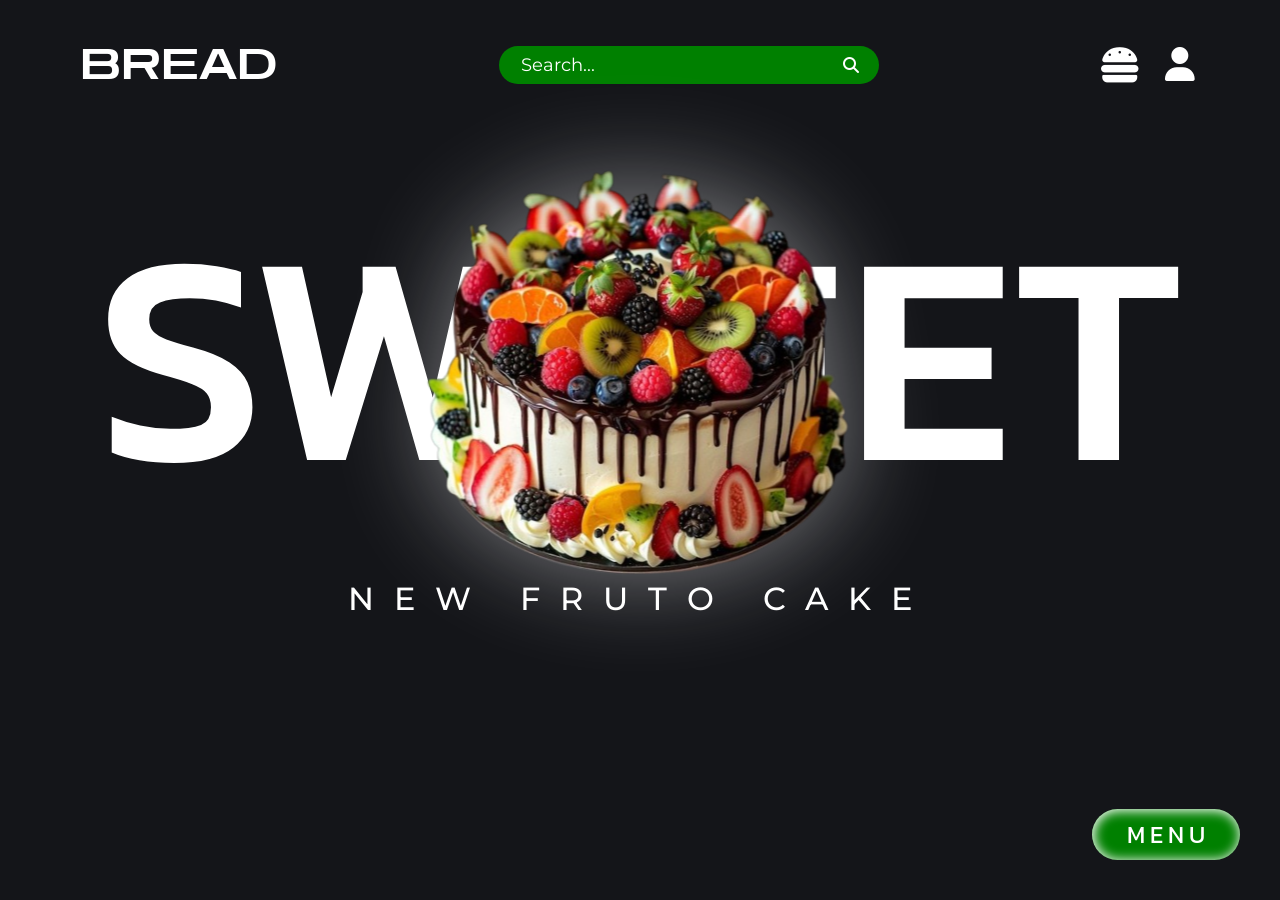
<file: index.html>
<!DOCTYPE html>
<html lang="en">
<head>
    <meta charset="UTF-8">
    <meta name="viewport" content="width=device-width, initial-scale=1.0">
    <title>BREAD - INTRO</title>
    <link rel="stylesheet" href="header.css">
    <link rel="stylesheet" href="style.css">
    <link rel="preconnect" href="https://fonts.googleapis.com">
<link rel="preconnect" href="https://fonts.gstatic.com" crossorigin>
<link href="https://fonts.googleapis.com/css2?family=Kanit:ital,wght@0,100;0,200;0,300;0,400;0,500;0,600;0,700;0,800;0,900;1,100;1,200;1,300;1,400;1,500;1,600;1,700;1,800;1,900&family=Montserrat:ital,wght@0,100..900;1,100..900&family=Zen+Dots&display=swap" rel="stylesheet">
<link href="https://cdnjs.cloudflare.com/ajax/libs/font-awesome/6.5.0/css/all.min.css" rel="stylesheet">
<link href="https://fonts.googleapis.com/css2?family=Montserrat:ital,wght@0,100..900;1,100..900&family=Zen+Dots&display=swap" rel="stylesheet">
</head>
<body>
    <header class="nav">
        <a href="index.html" class="logo">BREAD</a>
        <div class="search">
            <input type="text" placeholder="Search...">
            <i class="fa-solid fa-magnifying-glass"></i>
        </div>
        <div class="sider">
            <a href="login.html"><i class="fa-solid fa-burger"></i></a>
            <a href="login.html"><i class="fa-solid fa-user"></i></a>
        </div>
    </header>
    <section class="hero">
        <p>SWEEET</p>
        <img src="images/sweet.png" alt="cake">
        <span>NEW FRUTO CAKE</span>
    </section>
    <footer class="buttons">
        <a href="login.html">MENU</a>
    </footer>
</body>
<script src="script.js"></script>
</html>
</file>
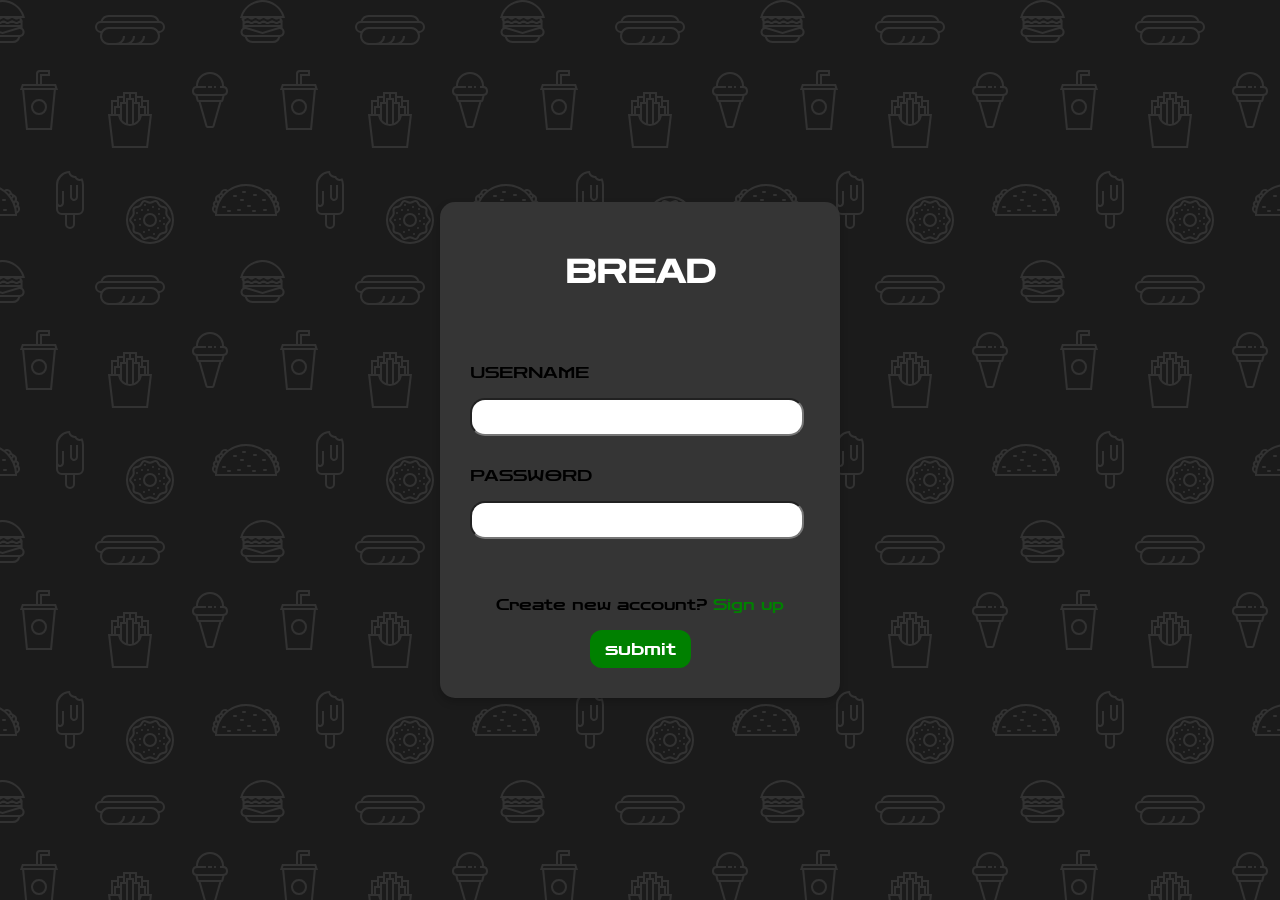
<file: login.html>
<!DOCTYPE html>
<html lang="en">
<head>
    <meta charset="UTF-8">
    <meta name="viewport" content="width=device-width, initial-scale=1.0">
    <title>BREAD -LOGIN</title>
    <link rel="preconnect" href="https://fonts.googleapis.com">
    <link rel="preconnect" href="https://fonts.gstatic.com" crossorigin>
    <link rel="stylesheet" href="login.css">
    <link href="https://fonts.googleapis.com/css2?family=Kanit:ital,wght@0,100;0,200;0,300;0,400;0,500;0,600;0,700;0,800;0,900;1,100;1,200;1,300;1,400;1,500;1,600;1,700;1,800;1,900&family=Montserrat:ital,wght@0,100..900;1,100..900&family=Zen+Dots&display=swap" rel="stylesheet">
    <link href="https://cdnjs.cloudflare.com/ajax/libs/font-awesome/6.5.0/css/all.min.css" rel="stylesheet">
    <link href="https://fonts.googleapis.com/css2?family=Montserrat:ital,wght@0,100..900;1,100..900&family=Zen+Dots&display=swap" rel="stylesheet">
</head>
<body>
    <div class="login">
        <div class="logo">
            <h1>BREAD</h1>
        </div>
        <form method="get">
            <div class="box">
                <p>USERNAME</p>
                <input type="text" id="username" name="username" required>
            </div>
            <div class="box">
                <p>PASSWORD</p>
                <input type="password" id="password" name="password" required>
            </div>
            <div style="display: flex; justify-content: center; margin: 40px 0px 0px 0px; "><p>Create new account? <a href="signup.html">Sign up</a> </P></div>
            <div class="submit"><input type="submit" value="submit" class="submit" onclick="addData(event)"></div>
        </form>
    </div>
</body>
<script>
    let submit = document.querySelector('.submit');
    function addData(e){
        e.preventDefault();
        let usern = document.querySelector("#username");
        let pass = document.querySelector("#password");
        let username = usern.value;
        let password = pass.value;
        if(username!="" && password!=""){
            let data = JSON.parse(window.localStorage.getItem('user')) || [];
            console.log(data);
            if(data.length != 0){
                let flag = true;
                let arr = [username, password];
                for(let user of data){
                    if(user[0] == arr[0]){
                        usern.value = "";
                        flag = false;
                        if(user[1] == arr[1]){
                            window.localStorage.setItem('isAuth',true);
                            window.location.href = "menu.html";
                        }
                        else{
                            alert("Incorrect Password");
                            pass.value = '';
                        }
                        break;
                    }
                }
                if(flag){
                    alert("Username Doesn't Exists");
                    usern.value = '';
                    pass.value = '';
                }
            }
            else{
                alert("User Not Found");
                window.location.href = "signup.html";
            }
        }
        else{
            alert("All Fields Required");
        }
    }
</script>
</html>
</file>
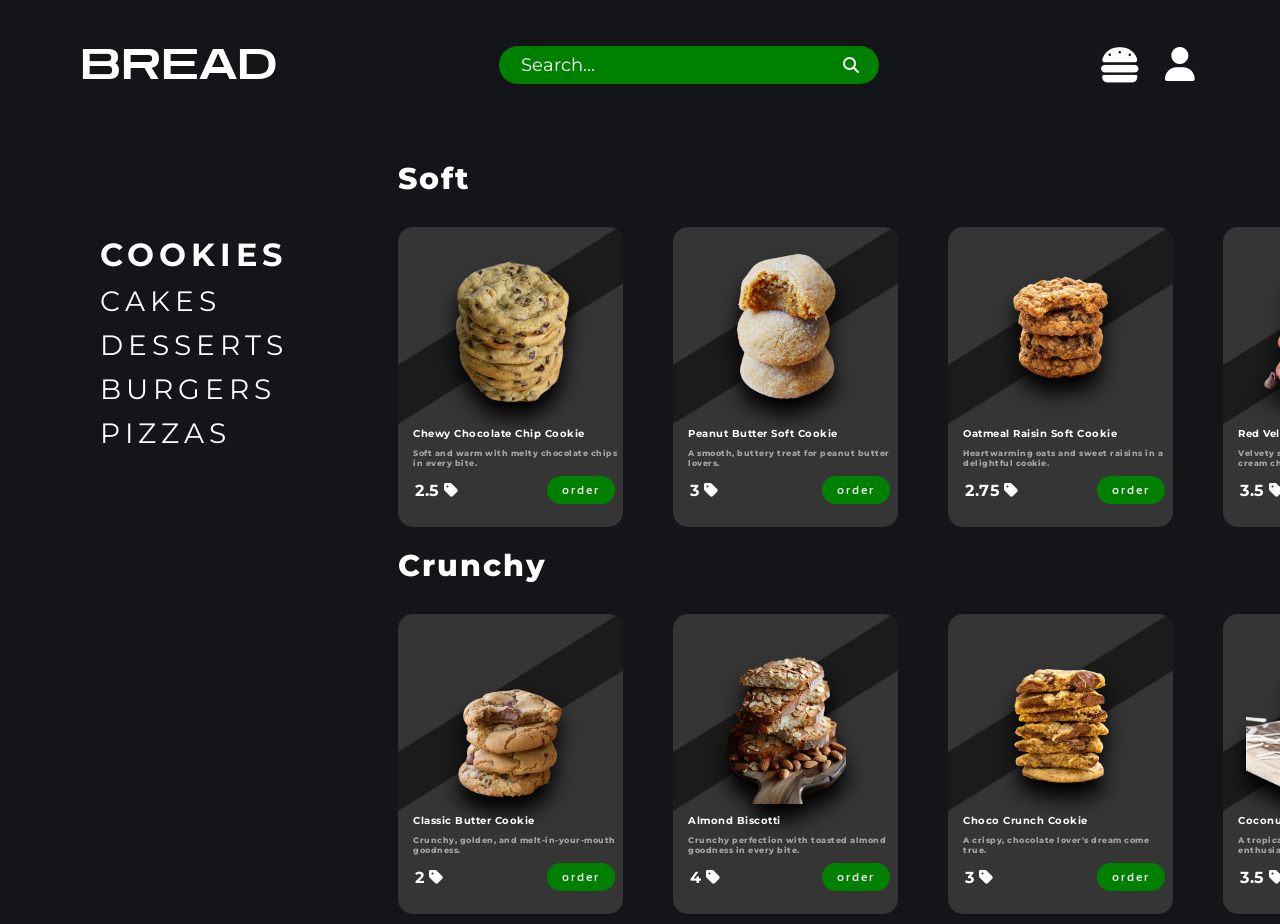
<file: menu.html>
<!DOCTYPE html>
<html lang="en">
<head>
    <meta charset="UTF-8">
    <meta name="viewport" content="width=device-width, initial-scale=1.0">
    <title>BREAD - MENU</title>
    <link rel="stylesheet" href="header.css">
    <link rel="stylesheet" href="menu.css">
    <link rel="preconnect" href="https://fonts.googleapis.com">
<link rel="preconnect" href="https://fonts.gstatic.com" crossorigin>
<link href="https://fonts.googleapis.com/css2?family=Kanit:ital,wght@0,100;0,200;0,300;0,400;0,500;0,600;0,700;0,800;0,900;1,100;1,200;1,300;1,400;1,500;1,600;1,700;1,800;1,900&family=Montserrat:ital,wght@0,100..900;1,100..900&family=Zen+Dots&display=swap" rel="stylesheet">
<link href="https://cdnjs.cloudflare.com/ajax/libs/font-awesome/6.5.0/css/all.min.css" rel="stylesheet">
<link href="https://fonts.googleapis.com/css2?family=Montserrat:ital,wght@0,100..900;1,100..900&family=Zen+Dots&display=swap" rel="stylesheet">
</head>
<body>
    <header class="nav">
        <a href="index.html" class="logo">BREAD</a>
        <div class="search">
            <input type="text" placeholder="Search...">
            <i class="fa-solid fa-magnifying-glass"></i>
        </div>
        <div class="sider">
            <a href="cart.html"><i class="fa-solid fa-burger"></i></a>
            <a href="profile.html"><i class="fa-solid fa-user"></i></a>
        </div>
    </header>
    <div class="main">
        <aside class="sidebar">
            <a onclick="mover(0)">COOKIES</a>
            <a onclick="mover(1)">CAKES</a>
            <a onclick="mover(2)">DESSERTS</a>
            <a onclick="mover(3)">BURGERS</a>
            <a onclick="mover(4)">PIZZAS</a>
        </aside>
        <section class="mainbar"></section>
        <section class="searchdiv"></section>
        <div class="orderpage">
            <div class="heding">
                <p class="heading"></p>
                <a href="menu.html"><i class="fa-solid fa-arrow-left back" style="padding: 10px 40px;"></i></a>
            </div>
            <div class="orderbox">
                <section class="details">
                    <p class="heading">Vanilla Chai Cake - $49.99</p>
                    <p class="cap">A delightful fusion of warmth and sweetness, Each bite offers a symphony of flavors – cinnamon, cardamom, and nutmeg balanced with the gentle essence of vanilla. Perfectly moist and topped with a creamy chai-infused frosting.</p>
                    <p class="sub">Choose the ones you want to add</p>
                    <div class="add">
                        <div class="var">
                            <div class="addco">
                                <img src="images/Cashew.png" alt="">
                            </div>
                            <p class="aname">Cashew</p>
                        </div>
                        <div class="var">
                            <div class="addco">
                                <img src="images/Peanuts.png" alt="">
                            </div>
                            <p class="aname">Peanuts</p>
                        </div>
                        <div class="var">
                            <div class="addco">
                                <img src="images/Almond.png" alt="">
                            </div>
                            <p class="aname">Almonds</p>
                        </div>
                        <div class="var">
                            <div class="addco">
                                <img src="images/Cream.png" alt="">
                            </div>
                            <p class="aname">Cream</p>
                        </div>
                    </div>
                    <div class="map">
                        <p class="sub">30 Mins aways from you home</p>
                        <img src="images/map.png" alt="">
                    </div>
                    <section class="button">
                        <span class="buy">Buy</span>
                        <a class="cart">Add To Cart</a>
                    </section>
                </section>
                <section class="image">
                    <img src="images/vcc5.png" alt="">
                </section>
                <div class="pop">
                    <i class="fa-solid fa-check"></i>
                    <p>Added to Cart</p>
                </div> 
            </div>
        </div>
    </div>
    <div class="bought">
        <div>We Will See You At Your Door Steps</div>
    </div>
</body>
<script>
    window.localStorage.setItem('page',"menu");
</script>
<script src="menu.js"></script>
</html>
</file>
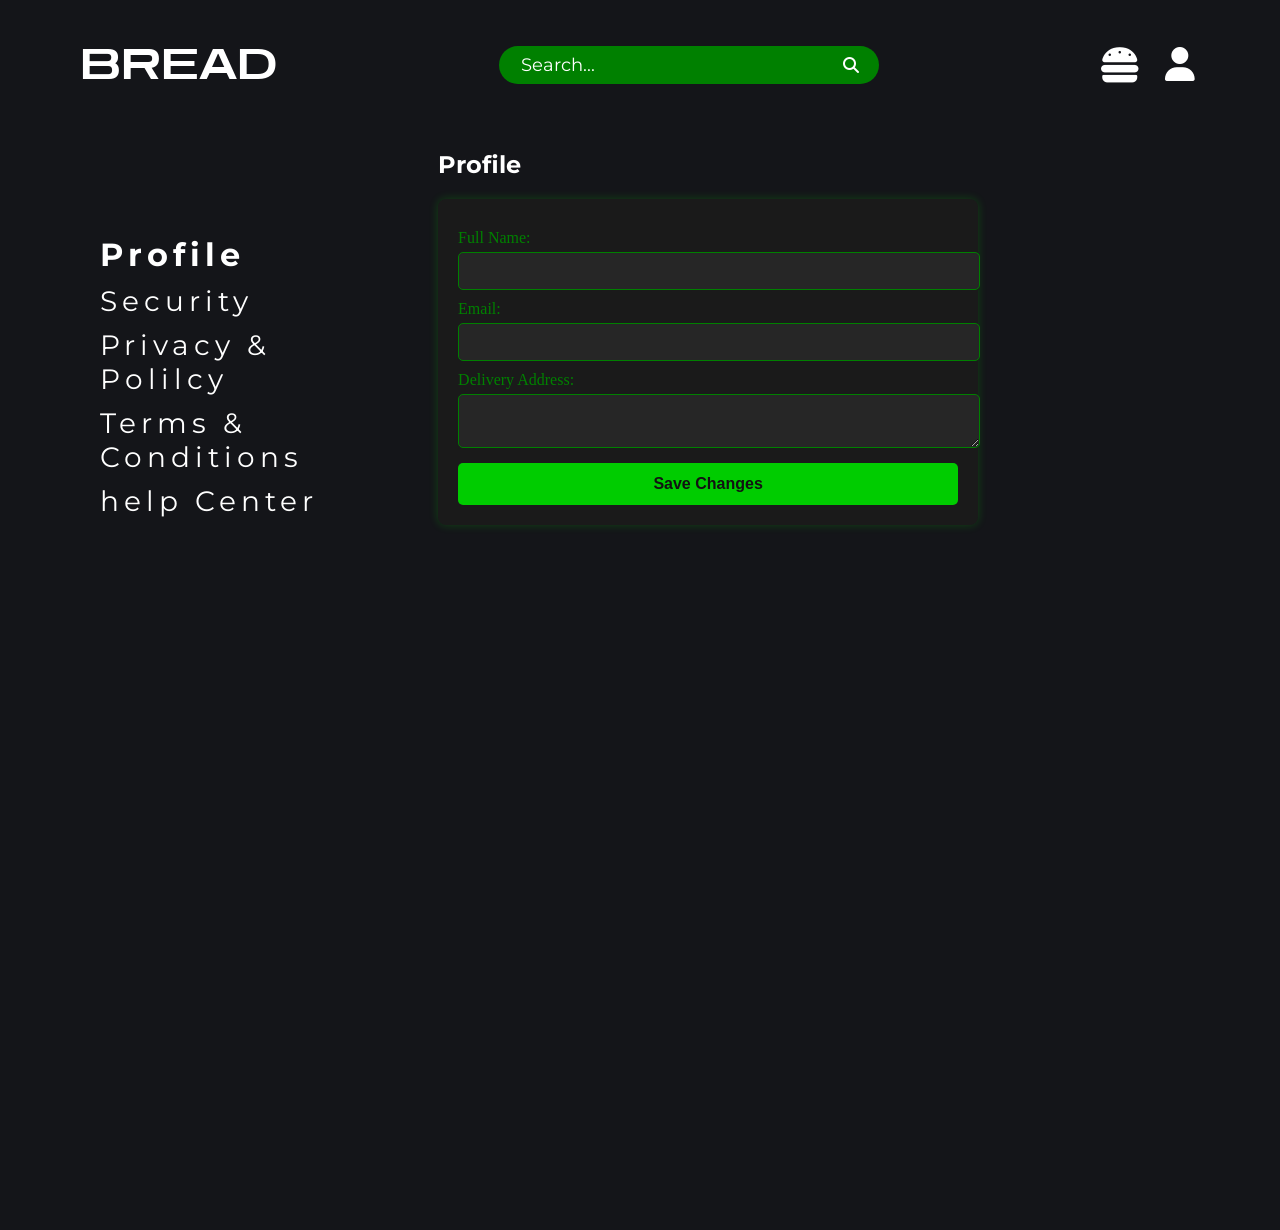
<file: profile.html>
<!DOCTYPE html>
<html lang="en">
<head>
    <meta charset="UTF-8">
    <meta name="viewport" content="width=device-width, initial-scale=1.0">
    <link rel="stylesheet" href="header.css">
    <link rel="stylesheet" href="profile.css">
    <title>profile</title>
    <link rel="preconnect" href="https://fonts.gstatic.com" crossorigin>
    <link href="https://fonts.googleapis.com/css2?family=Kanit:ital,wght@0,100;0,200;0,300;0,400;0,500;0,600;0,700;0,800;0,900;1,100;1,200;1,300;1,400;1,500;1,600;1,700;1,800;1,900&family=Montserrat:ital,wght@0,100..900;1,100..900&family=Zen+Dots&display=swap" rel="stylesheet">
    <link href="https://cdnjs.cloudflare.com/ajax/libs/font-awesome/6.5.0/css/all.min.css" rel="stylesheet">
    <link href="https://fonts.googleapis.com/css2?family=Montserrat:ital,wght@0,100..900;1,100..900&family=Zen+Dots&display=swap" rel="stylesheet">
</head>
<body>
    <header class="nav">
        <a href="index.html" class="logo">BREAD</a>
        <div class="search">
            <input type="text" placeholder="Search...">
            <i class="fa-solid fa-magnifying-glass"></i>
        </div>
        <div class="sider">
            <a href="cart.html"><i class="fa-solid fa-burger"></i></a>
            <a href="#"><i class="fa-solid fa-user"></i></a>
        </div>
    </header>
    <div class="container">
        <div class="side-bar">
            <div onclick="dis(0)">Profile</div>
            <div onclick="dis(1)">Security</div>
            <div onclick="dis(2)">Privacy & Polilcy</div>
            <div onclick="dis(3)">Terms & Conditions</div>
            <div onclick="dis(4)">help Center</div>
        </div>
        <div class="main-bar">
            <div id="section-0" class="content">
                <h2>Profile</h2>
                <form id="profile-form">
                    <label for="name">Full Name:</label>
                    <input type="text" id="name" name="name" required>
                    
                    <label for="email">Email:</label>
                    <input type="email" id="email" name="email" required>
                    
                    <label for="address">Delivery Address:</label>
                    <textarea id="address" name="address" required></textarea>
                    
                    <button type="submit" onclick="saveUserData(event)">Save Changes</button>
                </form>
            </div>
            
            
            <div id="section-1" class="content">
                <h2>Security</h2>
                <p>We take security seriously and implement the highest standards to protect your account.</p>
                
                <h3>How We Secure Your Account:</h3>
                <ul>
                    <li><strong>Encrypted Passwords:</strong> Your password is securely encrypted and never stored in plain text.</li>
                    <li><strong>SSL Encryption:</strong> Our website uses SSL encryption to protect your personal and payment data.</li>
                    <li><strong>Secure Payment Gateway:</strong> Transactions are processed through trusted payment providers to prevent fraud.</li>
                    <li><strong>Two-Factor Authentication (2FA):</strong> You can enable 2FA for additional security.</li>
                    <li><strong>Suspicious Activity Alerts:</strong> We monitor login attempts and transactions to detect any unusual behavior.</li>
                </ul>
            
                <h3>Your Role in Security:</h3>
                <ul>
                    <li>Use a strong and unique password for your account.</li>
                    <li>Enable Two-Factor Authentication (2FA) for extra protection.</li>
                    <li>Never share your password or login details with anyone.</li>
                    <li>Check for the secure padlock (🔒) symbol in the browser before entering sensitive data.</li>
                    <li>Beware of phishing emails pretending to be from us. We will never ask for your password via email.</li>
                </ul>
            </div>
            <div id="section-2" class="content">
                <h2>Privacy & Policy</h2>
                <p>Your privacy is important to us. We follow strict guidelines to protect your personal information.</p>
            
                <h3>Information We Collect:</h3>
                <ul>
                    <li>Personal details (name, email, phone number, delivery address).</li>
                    <li>Order history and preferences to improve your shopping experience.</li>
                    <li>Payment details (processed securely through third-party payment gateways).</li>
                    <li>Website usage data to enhance performance and security.</li>
                </ul>
            
                <h3>How We Use Your Data:</h3>
                <ul>
                    <li>To process and deliver your orders efficiently.</li>
                    <li>To personalize your shopping experience with recommendations.</li>
                    <li>To send important updates about your account and orders.</li>
                    <li>To improve our website and prevent fraudulent activities.</li>
                </ul>
            
                <h3>Data Protection:</h3>
                <ul>
                    <li>We do not sell or share your personal information with third parties.</li>
                    <li>All transactions and sensitive data are encrypted for maximum security.</li>
                    <li>You can request data deletion or account removal at any time.</li>
                </ul>
            
            </div>
            <div id="section-3" class="content">
                <h2>Terms & Conditions</h2>
                <p>By using our website, you agree to follow these terms:</p>
            
                <h3>Account Usage:</h3>
                <ul>
                    <li>Users must provide accurate and up-to-date information.</li>
                    <li>Each account is for individual use only; sharing login details is prohibited.</li>
                    <li>We reserve the right to suspend or terminate accounts for fraudulent activities.</li>
                </ul>
            
                <h3>Orders & Payments:</h3>
                <ul>
                    <li>All purchases are subject to availability.</li>
                    <li>Payments must be completed before orders are processed.</li>
                    <li>Refunds and cancellations are subject to our .</li>
                </ul>
            
                <h3>Website Usage:</h3>
                <ul>
                    <li>Unauthorized access or hacking attempts will lead to legal action.</li>
                    <li>Users must not upload harmful or illegal content.</li>
                    <li>Content on this website cannot be copied or used without permission.</li>
                </ul>
            
            </div>
            <div id="section-4" class="content">
                <h2>Help Center</h2>
                <p>Need assistance? We’re here to help!</p>
            
                <h3>Frequently Asked Questions (FAQs):</h3>
                <ul>
                    <li>How do I track my order?</li>
                    <li>What payment methods do you accept?</li>
                    <li>How can I reset my password?</li>
                    <li>Do you offer refunds or exchanges?</li>
                </ul>
            
                <h3>Contact Support:</h3>
                <p>If you need further help, feel free to reach out to us:</p>
                <ul>
                    <li>Email: <a href="mailto:support@bread.com">support@bread.com</a></li>
                    <li>Phone: +91 9966996699</li>
                    <li>Live Chat: Available from 9 AM - 6 PM (Mon-Fri)</li>
                </ul>
            </div>
            
        </div>
    </div>
</body>
<script>
    function dis(n){
        let label = document.querySelectorAll('.side-bar div');
        let sections = document.querySelectorAll('.main-bar div');
        for(let i=0;i<label.length;i++){
            label[i].classList.remove("highlite");
            sections[i].style.display = "none";
        }
        label[n].classList.add("highlite");
        sections[n].style.display = "block";
    }
    dis(0);
</script>
<script src="profile.js"></script>
</html>
</file>
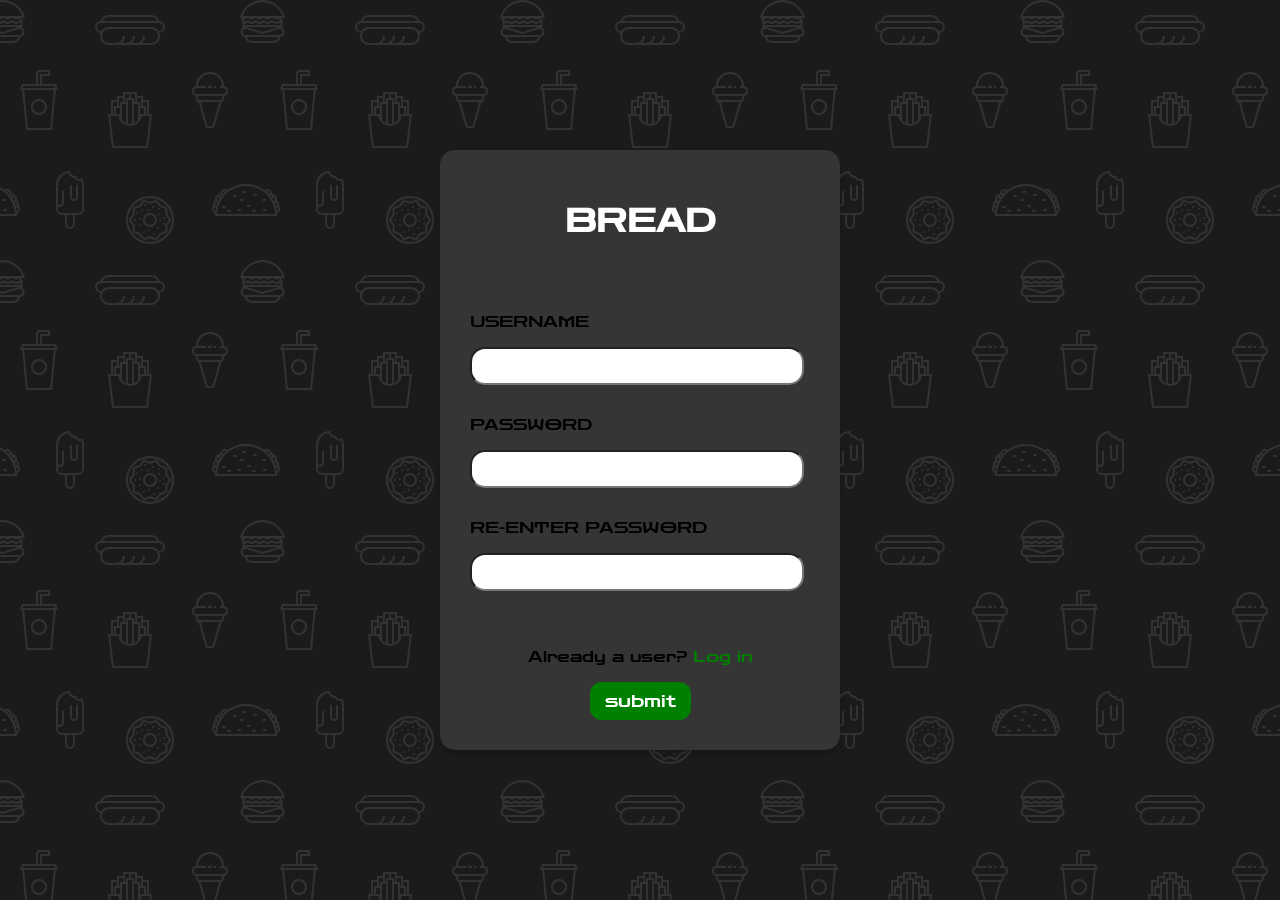
<file: signup.html>
<!DOCTYPE html>
<html lang="en">
<head>
    <meta charset="UTF-8">
    <meta name="viewport" content="width=device-width, initial-scale=1.0">
    <title>BREAD - SIGNUP</title>
    <link rel="preconnect" href="https://fonts.googleapis.com">
    <link rel="preconnect" href="https://fonts.gstatic.com" crossorigin>
    <link rel="stylesheet" href="login.css">
    <link href="https://fonts.googleapis.com/css2?family=Kanit:ital,wght@0,100;0,200;0,300;0,400;0,500;0,600;0,700;0,800;0,900;1,100;1,200;1,300;1,400;1,500;1,600;1,700;1,800;1,900&family=Montserrat:ital,wght@0,100..900;1,100..900&family=Zen+Dots&display=swap" rel="stylesheet">
    <link href="https://cdnjs.cloudflare.com/ajax/libs/font-awesome/6.5.0/css/all.min.css" rel="stylesheet">
    <link href="https://fonts.googleapis.com/css2?family=Montserrat:ital,wght@0,100..900;1,100..900&family=Zen+Dots&display=swap" rel="stylesheet">
</head>
<body>
    <div class="login">
        <div class="logo">
            <h1>BREAD</h1>
        </div>
        <form method="get">
            <div class="box">
                <p>USERNAME</p>
                <input type="text" id="username" name="username" required>
            </div>
            <div class="box">
                <p>PASSWORD</p>
                <input type="password" id="password" name="password" required>
            </div>
            <div class="box">
                <p>RE-ENTER PASSWORD</p>
                <input type="password" id="repassword" name="repassword" required>
            </div>
            <div style="display: flex; justify-content: center; margin: 40px 0px 0px 0px; "><p>Already a user? <a href="login.html">Log in</a> </P></div>
            <div class="submit"><input type="submit" value="submit" class="submit" onclick="addData(event)"></div>
        </form>
    </div>
</body>
<script>
    let submit = document.querySelector('.submit');
    function addData(e){
        e.preventDefault();
        let usern = document.querySelector("#username");
        let pass = document.querySelector("#password");
        let repass = document.querySelector("#repassword");
        let username = usern.value;
        let password = pass.value;
        let repassword = repass.value;
        if(username!="" && password!="" && repassword!=""){
            if(password == repassword){
                let flag = true;
                let arr = [username, password];
                let data = JSON.parse(window.localStorage.getItem('user')) || [];
                console.log(data);
                if(data.length != 0){
                    for(let user of data){
                        if(user[0] == arr[0]){
                            alert("Username Already Exists");
                            usern.value = "";
                            flag = false;
                        }
                    }
                }
                if(flag){
                    data.push(arr);
                    window.localStorage.setItem('user',JSON.stringify(data));
                    window.localStorage.setItem('isAuth',true);
                    window.location.href = "menu.html";
                }
            }
            else{
                alert("Password and Re-Password must be same");
                pass.value = "";
                repass.value = "";
            }
        }
        else{
            alert("All Fields Required");
        }
    }
</script>
</html>
</file>
<file: header.css>
html,body{
    margin: 0;
    height: 100%;
    width: 100%;
}
body{
    background-color: #141519;
    color: white;
}
.nav{
    display: flex;
    align-items: center;
    justify-content: space-between;
    padding: 40px 80px;
}
.logo{
    text-decoration: none;
    font-family: "Zen Dots", serif;
    color: white;
    font-size: 42px;
}
.search{
    padding: 7px 20px;
    display: inline-flex;
    align-items: center;
    border-radius: 30px;
    background-color: green;
}
.search input{
    color: white;
    font-family: "Montserrat", serif;
    width: 320px;
    font-size: 18px;
    border: none;
    outline: none;
    border-radius: 16px;
    background-color: transparent;
}
input::placeholder{
    font-family: "Montserrat", serif;
    color: white;
}
.sider{
    display: flex;
    align-items: center;
    justify-content: space-between;
}
.fa-burger{
    margin-right: 20px;
    font-size: 40px;
    text-align: center;
    color: white;
}
.fa-user{
    padding: 5px;
    font-size: 34px;
    text-align: center;
    color: white;
}
</file>
<file: style.css>
.hero{
    position: relative;
}
.hero p, .hero img, .hero span{
    transition: opacity 1s ease, transform 1s ease;
    opacity: 1;
    transform: translateY(0);
}

.hero p.hidden, hero img.hidden, hero span.hidden {
    opacity: 0;
    transform: translateY(-20px);
}
.search i{
    cursor: pointer ;
}
.hero p{
    margin: 0;
    font-size: 300px;
    text-align: center;
    font-family: "Kanit", serif;
    font-weight: 500;
}
.hero img{
    position: absolute;
    top: 48%;
    left: 50%;
    transform: translate(-50%, -50%);
    filter: drop-shadow(0px 0px 50px rgba(255, 255, 255, 0.464));
}
.hero span {
    font-size: 32px;
    display: block;
    font-family: "montserrat";
    font-weight: 500;
    letter-spacing: 20px;
    text-align: center;
}
.buttons{
    display: flex;
    justify-content: center;
    align-items: center;
}
.buttons i{
    font-size: 24px;
    margin: 50px 50px 0 50px;
}
.buttons .rev{
    transform: rotateY(180deg);
}
.buttons a{
    font-size: 24px;
    text-decoration: none;
    color: white;
    background-color: green;
    padding: 8px 30px 8px 35px;
    border-radius: 30px;
    font-family: "Kanit", serif;
    letter-spacing: 5px;
    box-shadow: inset 1px 1px 12px 1px white;
    position: absolute;
    bottom: 40px;
    right: 40px;
}
</file>
<file: login.css>
body{
    font-family: "zen dots", serif;
    margin: 0;
    width: 100%;
    display: flex;
    justify-content: center;
    background-color: #1b1b1b;
    align-items: center;
    height: 100vh;
    background-image: url("data:image/svg+xml,%3Csvg xmlns='http://www.w3.org/2000/svg' width='260' height='260' viewBox='0 0 260 260'%3E%3Cg fill-rule='evenodd'%3E%3Cg fill='%23555555' fill-opacity='0.4'%3E%3Cpath d='M24.37 16c.2.65.39 1.32.54 2H21.17l1.17 2.34.45.9-.24.11V28a5 5 0 0 1-2.23 8.94l-.02.06a8 8 0 0 1-7.75 6h-20a8 8 0 0 1-7.74-6l-.02-.06A5 5 0 0 1-17.45 28v-6.76l-.79-1.58-.44-.9.9-.44.63-.32H-20a23.01 23.01 0 0 1 44.37-2zm-36.82 2a1 1 0 0 0-.44.1l-3.1 1.56.89 1.79 1.31-.66a3 3 0 0 1 2.69 0l2.2 1.1a1 1 0 0 0 .9 0l2.21-1.1a3 3 0 0 1 2.69 0l2.2 1.1a1 1 0 0 0 .9 0l2.21-1.1a3 3 0 0 1 2.69 0l2.2 1.1a1 1 0 0 0 .86.02l2.88-1.27a3 3 0 0 1 2.43 0l2.88 1.27a1 1 0 0 0 .85-.02l3.1-1.55-.89-1.79-1.42.71a3 3 0 0 1-2.56.06l-2.77-1.23a1 1 0 0 0-.4-.09h-.01a1 1 0 0 0-.4.09l-2.78 1.23a3 3 0 0 1-2.56-.06l-2.3-1.15a1 1 0 0 0-.45-.11h-.01a1 1 0 0 0-.44.1L.9 19.22a3 3 0 0 1-2.69 0l-2.2-1.1a1 1 0 0 0-.45-.11h-.01a1 1 0 0 0-.44.1l-2.21 1.11a3 3 0 0 1-2.69 0l-2.2-1.1a1 1 0 0 0-.45-.11h-.01zm0-2h-4.9a21.01 21.01 0 0 1 39.61 0h-2.09l-.06-.13-.26.13h-32.31zm30.35 7.68l1.36-.68h1.3v2h-36v-1.15l.34-.17 1.36-.68h2.59l1.36.68a3 3 0 0 0 2.69 0l1.36-.68h2.59l1.36.68a3 3 0 0 0 2.69 0L2.26 23h2.59l1.36.68a3 3 0 0 0 2.56.06l1.67-.74h3.23l1.67.74a3 3 0 0 0 2.56-.06zM-13.82 27l16.37 4.91L18.93 27h-32.75zm-.63 2h.34l16.66 5 16.67-5h.33a3 3 0 1 1 0 6h-34a3 3 0 1 1 0-6zm1.35 8a6 6 0 0 0 5.65 4h20a6 6 0 0 0 5.66-4H-13.1z'/%3E%3Cpath id='path6_fill-copy' d='M284.37 16c.2.65.39 1.32.54 2H281.17l1.17 2.34.45.9-.24.11V28a5 5 0 0 1-2.23 8.94l-.02.06a8 8 0 0 1-7.75 6h-20a8 8 0 0 1-7.74-6l-.02-.06a5 5 0 0 1-2.24-8.94v-6.76l-.79-1.58-.44-.9.9-.44.63-.32H240a23.01 23.01 0 0 1 44.37-2zm-36.82 2a1 1 0 0 0-.44.1l-3.1 1.56.89 1.79 1.31-.66a3 3 0 0 1 2.69 0l2.2 1.1a1 1 0 0 0 .9 0l2.21-1.1a3 3 0 0 1 2.69 0l2.2 1.1a1 1 0 0 0 .9 0l2.21-1.1a3 3 0 0 1 2.69 0l2.2 1.1a1 1 0 0 0 .86.02l2.88-1.27a3 3 0 0 1 2.43 0l2.88 1.27a1 1 0 0 0 .85-.02l3.1-1.55-.89-1.79-1.42.71a3 3 0 0 1-2.56.06l-2.77-1.23a1 1 0 0 0-.4-.09h-.01a1 1 0 0 0-.4.09l-2.78 1.23a3 3 0 0 1-2.56-.06l-2.3-1.15a1 1 0 0 0-.45-.11h-.01a1 1 0 0 0-.44.1l-2.21 1.11a3 3 0 0 1-2.69 0l-2.2-1.1a1 1 0 0 0-.45-.11h-.01a1 1 0 0 0-.44.1l-2.21 1.11a3 3 0 0 1-2.69 0l-2.2-1.1a1 1 0 0 0-.45-.11h-.01zm0-2h-4.9a21.01 21.01 0 0 1 39.61 0h-2.09l-.06-.13-.26.13h-32.31zm30.35 7.68l1.36-.68h1.3v2h-36v-1.15l.34-.17 1.36-.68h2.59l1.36.68a3 3 0 0 0 2.69 0l1.36-.68h2.59l1.36.68a3 3 0 0 0 2.69 0l1.36-.68h2.59l1.36.68a3 3 0 0 0 2.56.06l1.67-.74h3.23l1.67.74a3 3 0 0 0 2.56-.06zM246.18 27l16.37 4.91L278.93 27h-32.75zm-.63 2h.34l16.66 5 16.67-5h.33a3 3 0 1 1 0 6h-34a3 3 0 1 1 0-6zm1.35 8a6 6 0 0 0 5.65 4h20a6 6 0 0 0 5.66-4H246.9z'/%3E%3Cpath d='M159.5 21.02A9 9 0 0 0 151 15h-42a9 9 0 0 0-8.5 6.02 6 6 0 0 0 .02 11.96A8.99 8.99 0 0 0 109 45h42a9 9 0 0 0 8.48-12.02 6 6 0 0 0 .02-11.96zM151 17h-42a7 7 0 0 0-6.33 4h54.66a7 7 0 0 0-6.33-4zm-9.34 26a8.98 8.98 0 0 0 3.34-7h-2a7 7 0 0 1-7 7h-4.34a8.98 8.98 0 0 0 3.34-7h-2a7 7 0 0 1-7 7h-4.34a8.98 8.98 0 0 0 3.34-7h-2a7 7 0 0 1-7 7h-7a7 7 0 1 1 0-14h42a7 7 0 1 1 0 14h-9.34zM109 27a9 9 0 0 0-7.48 4H101a4 4 0 1 1 0-8h58a4 4 0 0 1 0 8h-.52a9 9 0 0 0-7.48-4h-42z'/%3E%3Cpath d='M39 115a8 8 0 1 0 0-16 8 8 0 0 0 0 16zm6-8a6 6 0 1 1-12 0 6 6 0 0 1 12 0zm-3-29v-2h8v-6H40a4 4 0 0 0-4 4v10H22l-1.33 4-.67 2h2.19L26 130h26l3.81-40H58l-.67-2L56 84H42v-6zm-4-4v10h2V74h8v-2h-8a2 2 0 0 0-2 2zm2 12h14.56l.67 2H22.77l.67-2H40zm13.8 4H24.2l3.62 38h22.36l3.62-38z'/%3E%3Cpath d='M129 92h-6v4h-6v4h-6v14h-3l.24 2 3.76 32h36l3.76-32 .24-2h-3v-14h-6v-4h-6v-4h-8zm18 22v-12h-4v4h3v8h1zm-3 0v-6h-4v6h4zm-6 6v-16h-4v19.17c1.6-.7 2.97-1.8 4-3.17zm-6 3.8V100h-4v23.8a10.04 10.04 0 0 0 4 0zm-6-.63V104h-4v16a10.04 10.04 0 0 0 4 3.17zm-6-9.17v-6h-4v6h4zm-6 0v-8h3v-4h-4v12h1zm27-12v-4h-4v4h3v4h1v-4zm-6 0v-8h-4v4h3v4h1zm-6-4v-4h-4v8h1v-4h3zm-6 4v-4h-4v8h1v-4h3zm7 24a12 12 0 0 0 11.83-10h7.92l-3.53 30h-32.44l-3.53-30h7.92A12 12 0 0 0 130 126z'/%3E%3Cpath d='M212 86v2h-4v-2h4zm4 0h-2v2h2v-2zm-20 0v.1a5 5 0 0 0-.56 9.65l.06.25 1.12 4.48a2 2 0 0 0 1.94 1.52h.01l7.02 24.55a2 2 0 0 0 1.92 1.45h4.98a2 2 0 0 0 1.92-1.45l7.02-24.55a2 2 0 0 0 1.95-1.52L224.5 96l.06-.25a5 5 0 0 0-.56-9.65V86a14 14 0 0 0-28 0zm4 0h6v2h-9a3 3 0 1 0 0 6H223a3 3 0 1 0 0-6H220v-2h2a12 12 0 1 0-24 0h2zm-1.44 14l-1-4h24.88l-1 4h-22.88zm8.95 26l-6.86-24h18.7l-6.86 24h-4.98zM150 242a22 22 0 1 0 0-44 22 22 0 0 0 0 44zm24-22a24 24 0 1 1-48 0 24 24 0 0 1 48 0zm-28.38 17.73l2.04-.87a6 6 0 0 1 4.68 0l2.04.87a2 2 0 0 0 2.5-.82l1.14-1.9a6 6 0 0 1 3.79-2.75l2.15-.5a2 2 0 0 0 1.54-2.12l-.19-2.2a6 6 0 0 1 1.45-4.46l1.45-1.67a2 2 0 0 0 0-2.62l-1.45-1.67a6 6 0 0 1-1.45-4.46l.2-2.2a2 2 0 0 0-1.55-2.13l-2.15-.5a6 6 0 0 1-3.8-2.75l-1.13-1.9a2 2 0 0 0-2.5-.8l-2.04.86a6 6 0 0 1-4.68 0l-2.04-.87a2 2 0 0 0-2.5.82l-1.14 1.9a6 6 0 0 1-3.79 2.75l-2.15.5a2 2 0 0 0-1.54 2.12l.19 2.2a6 6 0 0 1-1.45 4.46l-1.45 1.67a2 2 0 0 0 0 2.62l1.45 1.67a6 6 0 0 1 1.45 4.46l-.2 2.2a2 2 0 0 0 1.55 2.13l2.15.5a6 6 0 0 1 3.8 2.75l1.13 1.9a2 2 0 0 0 2.5.8zm2.82.97a4 4 0 0 1 3.12 0l2.04.87a4 4 0 0 0 4.99-1.62l1.14-1.9a4 4 0 0 1 2.53-1.84l2.15-.5a4 4 0 0 0 3.09-4.24l-.2-2.2a4 4 0 0 1 .97-2.98l1.45-1.67a4 4 0 0 0 0-5.24l-1.45-1.67a4 4 0 0 1-.97-2.97l.2-2.2a4 4 0 0 0-3.09-4.25l-2.15-.5a4 4 0 0 1-2.53-1.84l-1.14-1.9a4 4 0 0 0-5-1.62l-2.03.87a4 4 0 0 1-3.12 0l-2.04-.87a4 4 0 0 0-4.99 1.62l-1.14 1.9a4 4 0 0 1-2.53 1.84l-2.15.5a4 4 0 0 0-3.09 4.24l.2 2.2a4 4 0 0 1-.97 2.98l-1.45 1.67a4 4 0 0 0 0 5.24l1.45 1.67a4 4 0 0 1 .97 2.97l-.2 2.2a4 4 0 0 0 3.09 4.25l2.15.5a4 4 0 0 1 2.53 1.84l1.14 1.9a4 4 0 0 0 5 1.62l2.03-.87zM152 207a1 1 0 1 1 2 0 1 1 0 0 1-2 0zm6 2a1 1 0 1 1 2 0 1 1 0 0 1-2 0zm-11 1a1 1 0 1 1 2 0 1 1 0 0 1-2 0zm-6 0a1 1 0 1 1 2 0 1 1 0 0 1-2 0zm3-5a1 1 0 1 1 2 0 1 1 0 0 1-2 0zm-8 8a1 1 0 1 1 2 0 1 1 0 0 1-2 0zm3 6a1 1 0 1 1 2 0 1 1 0 0 1-2 0zm0 6a1 1 0 1 1 2 0 1 1 0 0 1-2 0zm4 7a1 1 0 1 1 2 0 1 1 0 0 1-2 0zm5-2a1 1 0 1 1 2 0 1 1 0 0 1-2 0zm5 4a1 1 0 1 1 2 0 1 1 0 0 1-2 0zm4-6a1 1 0 1 1 2 0 1 1 0 0 1-2 0zm6-4a1 1 0 1 1 2 0 1 1 0 0 1-2 0zm-4-3a1 1 0 1 1 2 0 1 1 0 0 1-2 0zm4-3a1 1 0 1 1 2 0 1 1 0 0 1-2 0zm-5-4a1 1 0 1 1 2 0 1 1 0 0 1-2 0zm-24 6a1 1 0 1 1 2 0 1 1 0 0 1-2 0zm16 5a5 5 0 1 0 0-10 5 5 0 0 0 0 10zm7-5a7 7 0 1 1-14 0 7 7 0 0 1 14 0zm86-29a1 1 0 0 0 0 2h2a1 1 0 0 0 0-2h-2zm19 9a1 1 0 0 1 1-1h2a1 1 0 0 1 0 2h-2a1 1 0 0 1-1-1zm-14 5a1 1 0 0 0 0 2h2a1 1 0 0 0 0-2h-2zm-25 1a1 1 0 0 0 0 2h2a1 1 0 0 0 0-2h-2zm5 4a1 1 0 0 0 0 2h2a1 1 0 0 0 0-2h-2zm9 0a1 1 0 0 1 1-1h2a1 1 0 0 1 0 2h-2a1 1 0 0 1-1-1zm15 1a1 1 0 0 1 1-1h2a1 1 0 0 1 0 2h-2a1 1 0 0 1-1-1zm12-2a1 1 0 0 0 0 2h2a1 1 0 0 0 0-2h-2zm-11-14a1 1 0 0 1 1-1h2a1 1 0 0 1 0 2h-2a1 1 0 0 1-1-1zm-19 0a1 1 0 0 0 0 2h2a1 1 0 0 0 0-2h-2zm6 5a1 1 0 0 1 1-1h2a1 1 0 0 1 0 2h-2a1 1 0 0 1-1-1zm-25 15c0-.47.01-.94.03-1.4a5 5 0 0 1-1.7-8 3.99 3.99 0 0 1 1.88-5.18 5 5 0 0 1 3.4-6.22 3 3 0 0 1 1.46-1.05 5 5 0 0 1 7.76-3.27A30.86 30.86 0 0 1 246 184c6.79 0 13.06 2.18 18.17 5.88a5 5 0 0 1 7.76 3.27 3 3 0 0 1 1.47 1.05 5 5 0 0 1 3.4 6.22 4 4 0 0 1 1.87 5.18 4.98 4.98 0 0 1-1.7 8c.02.46.03.93.03 1.4v1h-62v-1zm.83-7.17a30.9 30.9 0 0 0-.62 3.57 3 3 0 0 1-.61-4.2c.37.28.78.49 1.23.63zm1.49-4.61c-.36.87-.68 1.76-.96 2.68a2 2 0 0 1-.21-3.71c.33.4.73.75 1.17 1.03zm2.32-4.54c-.54.86-1.03 1.76-1.49 2.68a3 3 0 0 1-.07-4.67 3 3 0 0 0 1.56 1.99zm1.14-1.7c.35-.5.72-.98 1.1-1.46a1 1 0 1 0-1.1 1.45zm5.34-5.77c-1.03.86-2 1.79-2.9 2.77a3 3 0 0 0-1.11-.77 3 3 0 0 1 4-2zm42.66 2.77c-.9-.98-1.87-1.9-2.9-2.77a3 3 0 0 1 4.01 2 3 3 0 0 0-1.1.77zm1.34 1.54c.38.48.75.96 1.1 1.45a1 1 0 1 0-1.1-1.45zm3.73 5.84c-.46-.92-.95-1.82-1.5-2.68a3 3 0 0 0 1.57-1.99 3 3 0 0 1-.07 4.67zm1.8 4.53c-.29-.9-.6-1.8-.97-2.67.44-.28.84-.63 1.17-1.03a2 2 0 0 1-.2 3.7zm1.14 5.51c-.14-1.21-.35-2.4-.62-3.57.45-.14.86-.35 1.23-.63a2.99 2.99 0 0 1-.6 4.2zM275 214a29 29 0 0 0-57.97 0h57.96zM72.33 198.12c-.21-.32-.34-.7-.34-1.12v-12h-2v12a4.01 4.01 0 0 0 7.09 2.54c.57-.69.91-1.57.91-2.54v-12h-2v12a1.99 1.99 0 0 1-2 2 2 2 0 0 1-1.66-.88zM75 176c.38 0 .74-.04 1.1-.12a4 4 0 0 0 6.19 2.4A13.94 13.94 0 0 1 84 185v24a6 6 0 0 1-6 6h-3v9a5 5 0 1 1-10 0v-9h-3a6 6 0 0 1-6-6v-24a14 14 0 0 1 14-14 5 5 0 0 0 5 5zm-17 15v12a1.99 1.99 0 0 0 1.22 1.84 2 2 0 0 0 2.44-.72c.21-.32.34-.7.34-1.12v-12h2v12a3.98 3.98 0 0 1-5.35 3.77 3.98 3.98 0 0 1-.65-.3V209a4 4 0 0 0 4 4h16a4 4 0 0 0 4-4v-24c.01-1.53-.23-2.88-.72-4.17-.43.1-.87.16-1.28.17a6 6 0 0 1-5.2-3 7 7 0 0 1-6.47-4.88A12 12 0 0 0 58 185v6zm9 24v9a3 3 0 1 0 6 0v-9h-6z'/%3E%3Cpath d='M-17 191a1 1 0 0 0 0 2h2a1 1 0 0 0 0-2h-2zm19 9a1 1 0 0 1 1-1h2a1 1 0 0 1 0 2H3a1 1 0 0 1-1-1zm-14 5a1 1 0 0 0 0 2h2a1 1 0 0 0 0-2h-2zm-25 1a1 1 0 0 0 0 2h2a1 1 0 0 0 0-2h-2zm5 4a1 1 0 0 0 0 2h2a1 1 0 0 0 0-2h-2zm9 0a1 1 0 0 1 1-1h2a1 1 0 0 1 0 2h-2a1 1 0 0 1-1-1zm15 1a1 1 0 0 1 1-1h2a1 1 0 0 1 0 2h-2a1 1 0 0 1-1-1zm12-2a1 1 0 0 0 0 2h2a1 1 0 0 0 0-2H4zm-11-14a1 1 0 0 1 1-1h2a1 1 0 0 1 0 2h-2a1 1 0 0 1-1-1zm-19 0a1 1 0 0 0 0 2h2a1 1 0 0 0 0-2h-2zm6 5a1 1 0 0 1 1-1h2a1 1 0 0 1 0 2h-2a1 1 0 0 1-1-1zm-25 15c0-.47.01-.94.03-1.4a5 5 0 0 1-1.7-8 3.99 3.99 0 0 1 1.88-5.18 5 5 0 0 1 3.4-6.22 3 3 0 0 1 1.46-1.05 5 5 0 0 1 7.76-3.27A30.86 30.86 0 0 1-14 184c6.79 0 13.06 2.18 18.17 5.88a5 5 0 0 1 7.76 3.27 3 3 0 0 1 1.47 1.05 5 5 0 0 1 3.4 6.22 4 4 0 0 1 1.87 5.18 4.98 4.98 0 0 1-1.7 8c.02.46.03.93.03 1.4v1h-62v-1zm.83-7.17a30.9 30.9 0 0 0-.62 3.57 3 3 0 0 1-.61-4.2c.37.28.78.49 1.23.63zm1.49-4.61c-.36.87-.68 1.76-.96 2.68a2 2 0 0 1-.21-3.71c.33.4.73.75 1.17 1.03zm2.32-4.54c-.54.86-1.03 1.76-1.49 2.68a3 3 0 0 1-.07-4.67 3 3 0 0 0 1.56 1.99zm1.14-1.7c.35-.5.72-.98 1.1-1.46a1 1 0 1 0-1.1 1.45zm5.34-5.77c-1.03.86-2 1.79-2.9 2.77a3 3 0 0 0-1.11-.77 3 3 0 0 1 4-2zm42.66 2.77c-.9-.98-1.87-1.9-2.9-2.77a3 3 0 0 1 4.01 2 3 3 0 0 0-1.1.77zm1.34 1.54c.38.48.75.96 1.1 1.45a1 1 0 1 0-1.1-1.45zm3.73 5.84c-.46-.92-.95-1.82-1.5-2.68a3 3 0 0 0 1.57-1.99 3 3 0 0 1-.07 4.67zm1.8 4.53c-.29-.9-.6-1.8-.97-2.67.44-.28.84-.63 1.17-1.03a2 2 0 0 1-.2 3.7zm1.14 5.51c-.14-1.21-.35-2.4-.62-3.57.45-.14.86-.35 1.23-.63a2.99 2.99 0 0 1-.6 4.2zM15 214a29 29 0 0 0-57.97 0h57.96z'/%3E%3C/g%3E%3C/g%3E%3C/svg%3E");
}
.login-pic img{
    overflow: hidden;
    width: 500px;
}
.login{
    margin: 0px 0px ;
    max-width: 400px;
    width: 100%;
    background-color: #353535;
    border-radius: 15px;
    box-shadow: 0 4px 8px rgba(0, 0, 0, 0.2);
}
.logo{
    margin: 30px 0px 50px 0px;
    display: flex;
    justify-content: center;
    color: white;
    font-weight: bold;
    font-family: "zen dots", serif;
}
.logo img{
    margin-top: 5px;
    height: 80px;
}
.box{
    margin: 30px;
}
.box input{
    height: 34px;
    width: 320px;
    border-radius: 15px;
    padding: 0px 5px;
}
.submit{
    display: flex;
    justify-content: center;
    border-radius: 15px;
    align-items: center;
}
.submit a{
    padding: 10px 20px;
    border-radius: 15px;
    background: green;
    color: white;
    font-weight: bold;
    margin-bottom: 30px;
    border: none;
}
.submit a:hover{
    text-decoration: none;
    cursor: pointer;
    background: rgb(62, 99, 7);
    box-shadow: 0 4px 8px rgba(0, 0, 0, 0.1);
}
a{
    color: green  ;
    text-decoration: none;
}
a:hover{
    text-decoration: underline;
}
.submit input{
    font-size: 18px;
    font-family: 'zen dots',serif;
    padding: 8px 15px;
    border-radius: 12px;
    background: green;
    color: white;
    border: none;
    cursor: pointer;
    margin-bottom: 30px;
}
.submit input:hover{
    background-color: rgb(7, 93, 7);

}
</file>
<file: menu.css>
.main{
    display: flex;
}
.sidebar{
    display: inline-flex;
    flex-direction: column;
    padding: 100px;
}
.sidebar a {
    font-size: 28px;
    text-decoration: none;
    font-family: "montserrat";
    color: white;
    letter-spacing: 5px;
    margin: 5px 0;
    cursor: pointer;
}
.highlite{
    font-weight: 700;
    font-size: 32px !important;
    letter-spacing: 5px !important;
}
.mainbar{
    padding: 10px;
}
.mainbar section{
    display: none;
}
.dis{
    display: unset;
}
.heding{
    display: flex;
    align-items: center;
    justify-content: space-between;
}
.back{
    font-size: 16px;
    text-decoration: none;
    color: white;
    background-color: green;
    padding: 5px 15px;
    border-radius: 30px;
    font-family: "Kanit", serif;
    letter-spacing: 2px;
    box-shadow: inset 0px 0px 10px white;
}
.heading{
    font-size: 30px;
    margin-top: 20PX;
    font-family: "montserrat";
    font-weight: 800;
    letter-spacing: 2px;
    text-transform: capitalize;
}
.bg{
    transform: rotate(-32deg) translate(43px,-220px);
    height: 50px;
    width: 400px;
    background-color: #1B1B1B;
}
.component:hover{
    transform: scale(1.008);
}
.components{
    transition: transform 0.3s cubic-bezier(0.25, 1, 0.5, 1);
    display: flex;
    gap: 50px;
}
.cross{
    position: absolute;
    top: -7px;
    right: -7px;
    font-size: 20px;
    z-index: 1;
    cursor: pointer;
}
.component{
    font-family: "montserrat";
    font-weight: 700;
    letter-spacing: 0.5px;
    overflow: hidden;
    height: 300px;
    width: 225px;
    border-radius: 15px;
    background-color: #353535;
}
.component .imagea{
    height: 200px;
    /* text-align: center; */
    display: flex;
    justify-content: center;
    align-items: center;
    /* width: 200px; */
}
.component img{
    position: relative;
    z-index: 1;
    height: 90%;
    filter: drop-shadow(0px 15px 10px black);
}
.name{
    position: relative;
    z-index: 5;
    margin: 0 5px 0 15px;
    font-size: 10px;
    color: white;
}
.cap{
    position: relative;
    z-index: 5;
    font-size: 8px;
    color: rgba(255, 255, 255, 0.542);
    margin: 8px 5px 8px 15px;
}
.price{
    margin: 0px 5px 0 15px;
    display: flex;
    align-items: center;
}
.price i,.price p{
    margin: 0 2px;
}
.order{
    font-size: 12px;
    text-decoration: none;
    color: white;
    background-color: green;
    padding: 5px 15px;
    border-radius: 30px;
    font-family: "Kanit", serif;
    letter-spacing: 2px;
    margin: 0 8px 0 0;
    border: none;
    cursor: pointer;
}
.bp{
    display: flex;
    align-items: center;
    justify-content: space-between;
}

/* order */
.orderpage{
    display: none;
}
.orderbox{
    display: flex;
    background-color: #808080;
    border-radius: 15px;
    overflow: hidden;
    min-width: 950px;
    display: none;
}
.details{
    padding: 60px 0 20px 40px;
}
.add{
    display: flex;
}
.var{
    display: flex;
    flex-direction: column;
    align-items: center;
    margin-right: 20px;
}
.addco{
    width: 40px;
    justify-content: center;
    display: flex;
    align-items: center;
    background-color: white;
    border-radius: 15px;
    padding: 10px;
    text-align: center;
}
.addco img{
    height: 34px;
    filter: drop-shadow(0px 15px 9px black);
}
.cap, .sub{
    font-family: "Montserrat";
    font-weight: 800;
    /* max-width: 500px; */
}
.orderbox .cap{
    margin: 0;
    font-size: 12px;
}
.head{
    display: flex;
}
.sub{
    margin-top: 30px;
    font-size: 20px;
}
.aname{
    font-family: "Montserrat";
    font-weight: 800;
    margin: 0;
    font-size: 10px;
}
.button{
    margin-top: 30px;
}
.buy, .cart{
    font-size: 16px;
    text-decoration: none;
    color: white;
    background-color: green;
    padding: 5px 15px;
    border-radius: 30px;
    font-family: "Kanit", serif;
    letter-spacing: 2px;
    margin: 0 40px 0 0;
    box-shadow: 0px 0px 5px black;
}
.image{
    display: flex;
}
.pop{
    display: none;
    z-index: 10;
    background: linear-gradient(green,black);
    width: 150px;
    border-radius: 15px;
    color: white;
    position: absolute;
    top: 50%;
    left: 50%;
}
.pop i{
    padding: 30px;
    display: flex;
    justify-content: center;
    font-size: 42px;
}
.pop p{
    font-family: "montserrat";
    display: flex;
    justify-content: center;
    margin: 0 0 10px 0;
    align-items: center;
}
.addco, .cart, .buy{
    cursor: pointer;
}
.empty{
    position: absolute;
    top: 50%;
    left: 50%;
    transform: translate(-50%,-35%);
    font-size: 50px;
    /* text-align: center; */
}
.empty i{
    font-size: 90px;
    animation: frontAndBack 5s ease-in-out infinite;
}
.empty p{
    margin: 10px 0;
    font-family: "montserrat";
}

.searchdiv{
    display: grid;
    grid-template-columns: repeat(auto-fit, minmax(225px, 1fr));
    gap: 20px;
    /* max-width: 800px; */
    width: 100%;
}

@keyframes frontAndBack{
    10%{
        transform: rotateY(0deg);
    }
    50%{
        margin-left: 90%;
    }
    100%{
        transform: rotateY(180deg);
    }
    100%{
        margin-left: 0%;
    }
}

.bought{
    width: 100%;
    height: 100%;
    position: absolute;
    top: 0;
    left: 0;
    /* background-color: rgba(0,0,0,0.3); */
    z-index: 15;
    display: none;
}
.bought div{
    width: 125px;
    font-size: 20px;
    font-family: "montserrat";
    padding: 50px 70px;
    background-color: white;
    color: black;
    box-shadow: 0 0 15px 1px gray;
    border-radius: 10px;
    position: relative;
    top: 50%;
    left: 50%;
    transform: translate(-50%,-50%);
    display: flex;
    justify-content: center;
    align-items: center;
    z-index: 16;
}
</file>
<file: profile.css>
.container{
    height: 100svh;
    width: 100svw; 
    display: flex;
}
body{
    overflow: hidden;
}
h2{
    font-family: "Montserrat";
}
.side-bar{
    height: 100%;
    display: inline-flex;
    flex-direction: column;
    padding: 100px;
}
.highlite{
    font-weight: 700;
    font-size: 32px !important;
    letter-spacing: 5px !important;
}
.main-bar{
    width: 100%;
}
.side-heading:hover{
    cursor: pointer;
}
.side-bar div{
    font-size: 28px;
    text-decoration: none;
    font-family: "montserrat";
    color: white;
    letter-spacing: 5px;
    margin: 5px 0;
    cursor: pointer;
}
/* Profile Form Styling */
#profile-form {
    width: 500px;
    display: flex;
    flex-direction: column;
    background: #1a1a1a; /* Dark background */
    padding: 20px;
    border-radius: 8px;
    box-shadow: 0px 0px 10px rgba(0, 255, 0, 0.2);
}

/* Labels */
#profile-form label {
    margin: 10px 0 5px;
    font-size: 16px;
    color: green; /* Green text */
}

/* Input and Textarea Fields */
#profile-form input, 
#profile-form textarea {
    background-color: #262626; /* Darker input background */
    color: #ffffff; /* White text */
    border: 1px solid #008000; /* Green border */
    padding: 10px;
    border-radius: 5px;
    font-size: 14px;
    width: 100%;
}
a{
    color: #008000;
}

/* Focus Effect */
#profile-form input:focus, 
#profile-form textarea:focus {
    border-color: green; /* Bright green focus effect */
    outline: none;
    box-shadow: 0px 0px 5px green;
}

/* Submit Button */
#profile-form button {
    background-color: #00cc00; /* Green button */
    color: #121212; /* Dark text */
    padding: 12px;
    border: none;
    border-radius: 5px;
    font-size: 16px;
    cursor: pointer;
    transition: 0.3s;
    margin-top: 15px;
    font-weight: bold;
}

#profile-form button:hover {
    background-color: #009900; /* Darker green hover */
    box-shadow: 0px 0px 10px green;
}
li,p{
    font-family: sans-serif;
}
li{
    line-height: 25px;
}
</file>
